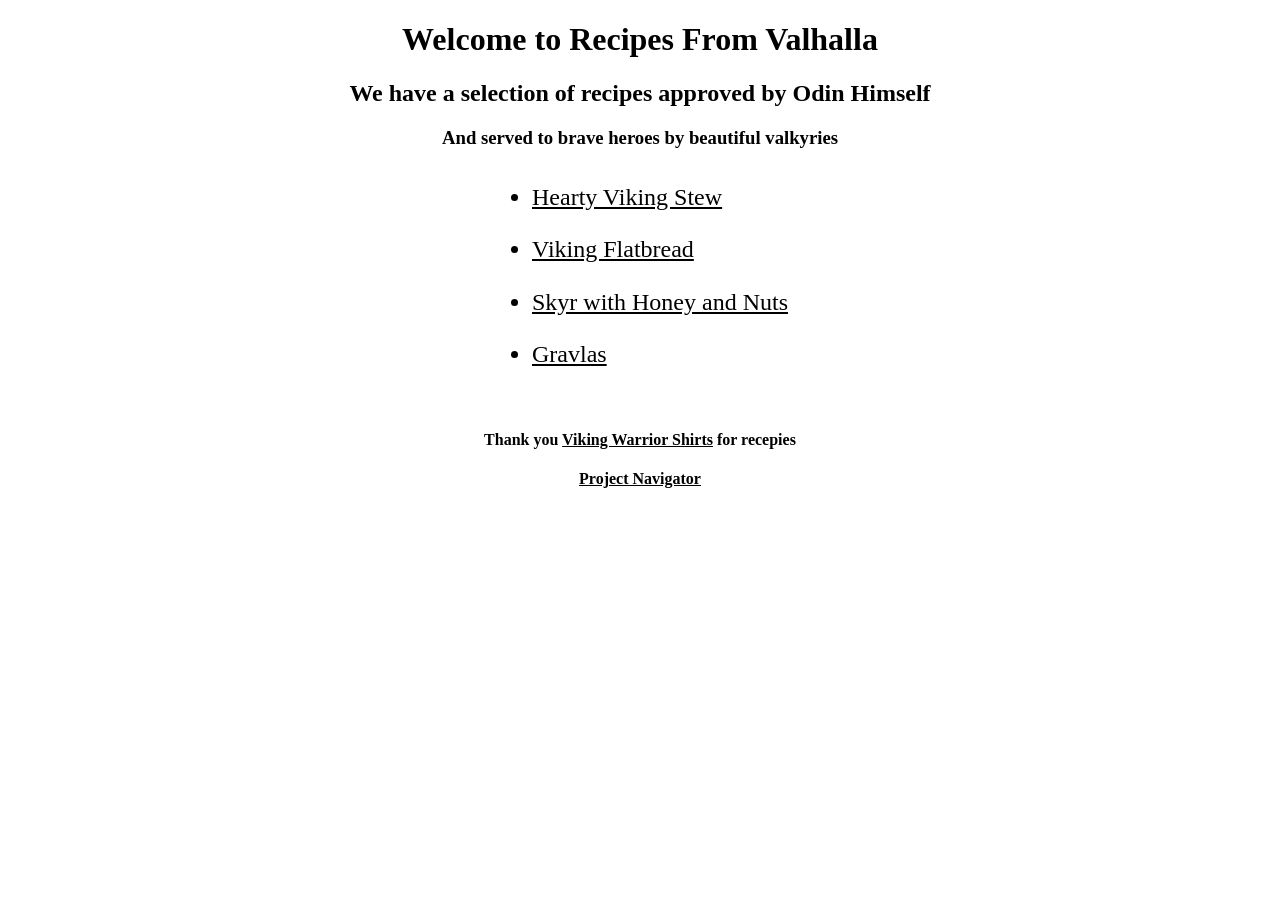
<file: 01-Project-RecipePage/index.html>
<!DOCTYPE html>
<html lang="en">
<head>
    <link rel="stylesheet" href="style.css">
    <meta charset="UTF-8">
    <link rel="icon" type="image/x-icon" href="Images/favicon.png">
    <meta name="viewport" content="width=device-width, initial-scale=1.0">
    <title>Recipes From Valhalla</title>
</head>
<body>

<h1 style="text-align: center;">Welcome to Recipes From Valhalla</h1>
    <h2 style="text-align: center;">We have a selection of recipes approved by Odin Himself</h2>
    <h3 style="text-align: center;">And served to brave heroes by beautiful valkyries</h3>

    <div class="containerCentered">
        <ul>
            <li style="font-size: 150%; padding-bottom: 10%;"><a href="Recipies/Stew.html">Hearty Viking Stew</a></li>
            <li style="font-size: 150%; padding-bottom: 10%;"><a href="Recipies/Flatbread.html">Viking Flatbread</a></li>
            <li style="font-size: 150%; padding-bottom: 10%;"><a href="Recipies/Skyr.html">Skyr with Honey and Nuts</a></li>
            <li style="font-size: 150%; padding-bottom: 10%;"><a href="Recipies/Gravlas.html">Gravlas</a></li>
        </ul>
    </div>
    <h4 style="text-align: center;">Thank you <a href="https://www.vikingwarriorshirts.com/blogs/news/10-delicious-authentic-viking-recipes" target="_blank">Viking Warrior Shirts</a> for recepies</h4>
    <h4 style="text-align: center;"><a href="../index.html">Project Navigator</a> </h4>
</body>
</html>
</file>
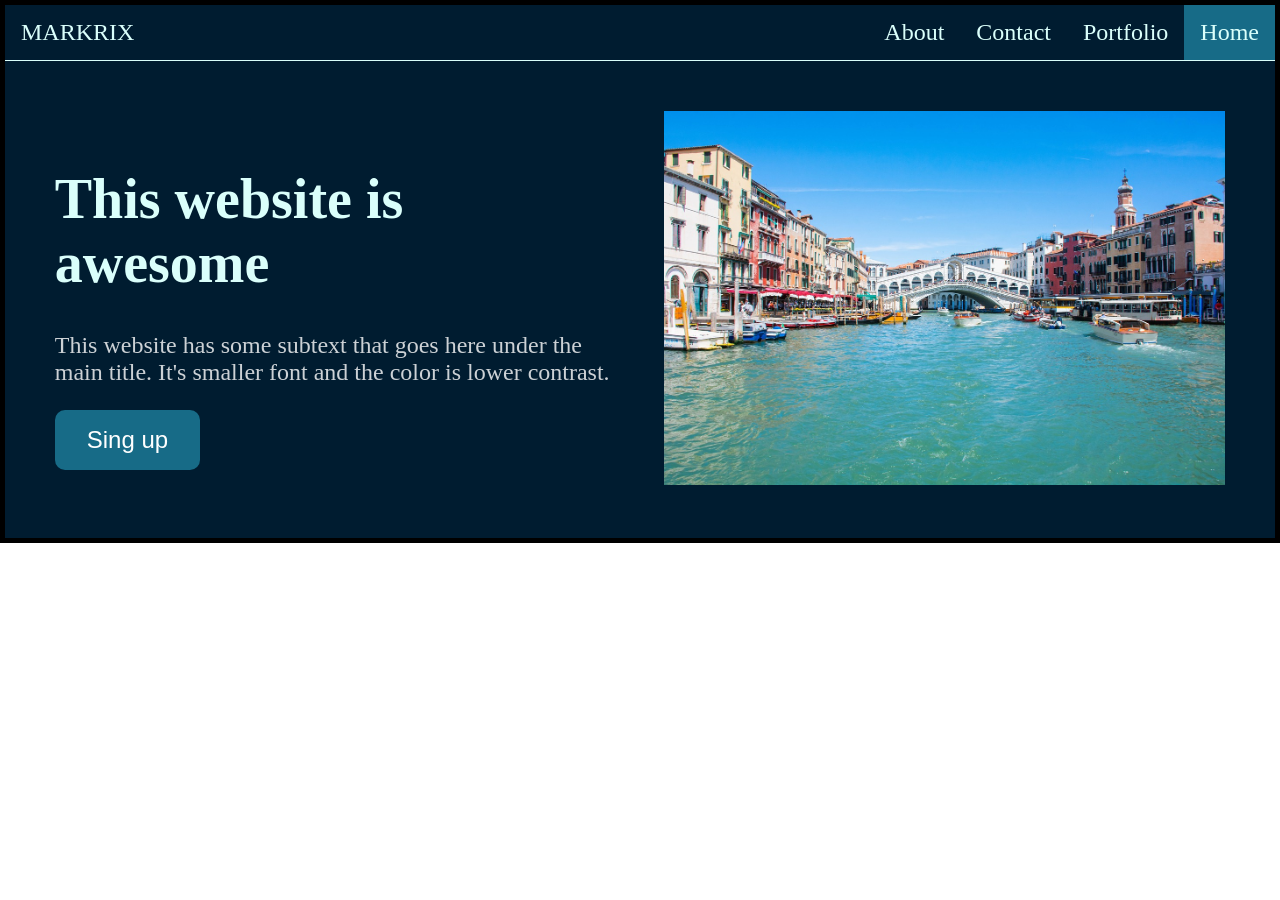
<file: 02(v2)-Project-LandingPage /index.html>
<!DOCTYPE html>
<html lang="en">
<head>
    <link rel="stylesheet" href="style.css">
    <link rel="icon" type="image/x-icon" href="images/logo.png">

    <meta charset="UTF-8">

    <meta name="viewport" content="width=device-width, initial-scale=1.0">

    <title>Landing Page</title>
</head>
<body>
    <nav style="border-bottom: 1px solid #DAFFFB;">
        <ul class="topnav">
            <li><a class="nav-logo" href="#home">MARKRIX</a></li>
            <li class="right"><a class="active" href="#home">Home</a></li>
            <li class="right"><a href="#portfolio">Portfolio</a></li>
            <li class="right"><a href="#contact">Contact</a></li>
            <li class="right"><a href="#about">About</a></li>
          </ul>
    </nav>

    <div class="flex-row-rev flex-columnHero">
        <div class="flex-column50">
            <h1 style="font-size: 350%; color: #DAFFFB;">This website is awesome</h1>
            <p style="font-size: 150%; color: rgba(255, 255, 255, 0.8);">This website has some subtext that goes here under the main title. It's smaller font and the color is lower contrast.</p>
            <button class="hero-button">Sing up</button>
        </div>
        <div class="flex-column50">
            <img src="images/content-image.jpg" alt="content-image" style="width: 100%; min-width: 50%;">
        </div>
    </div>

</body>
</html>
</file>
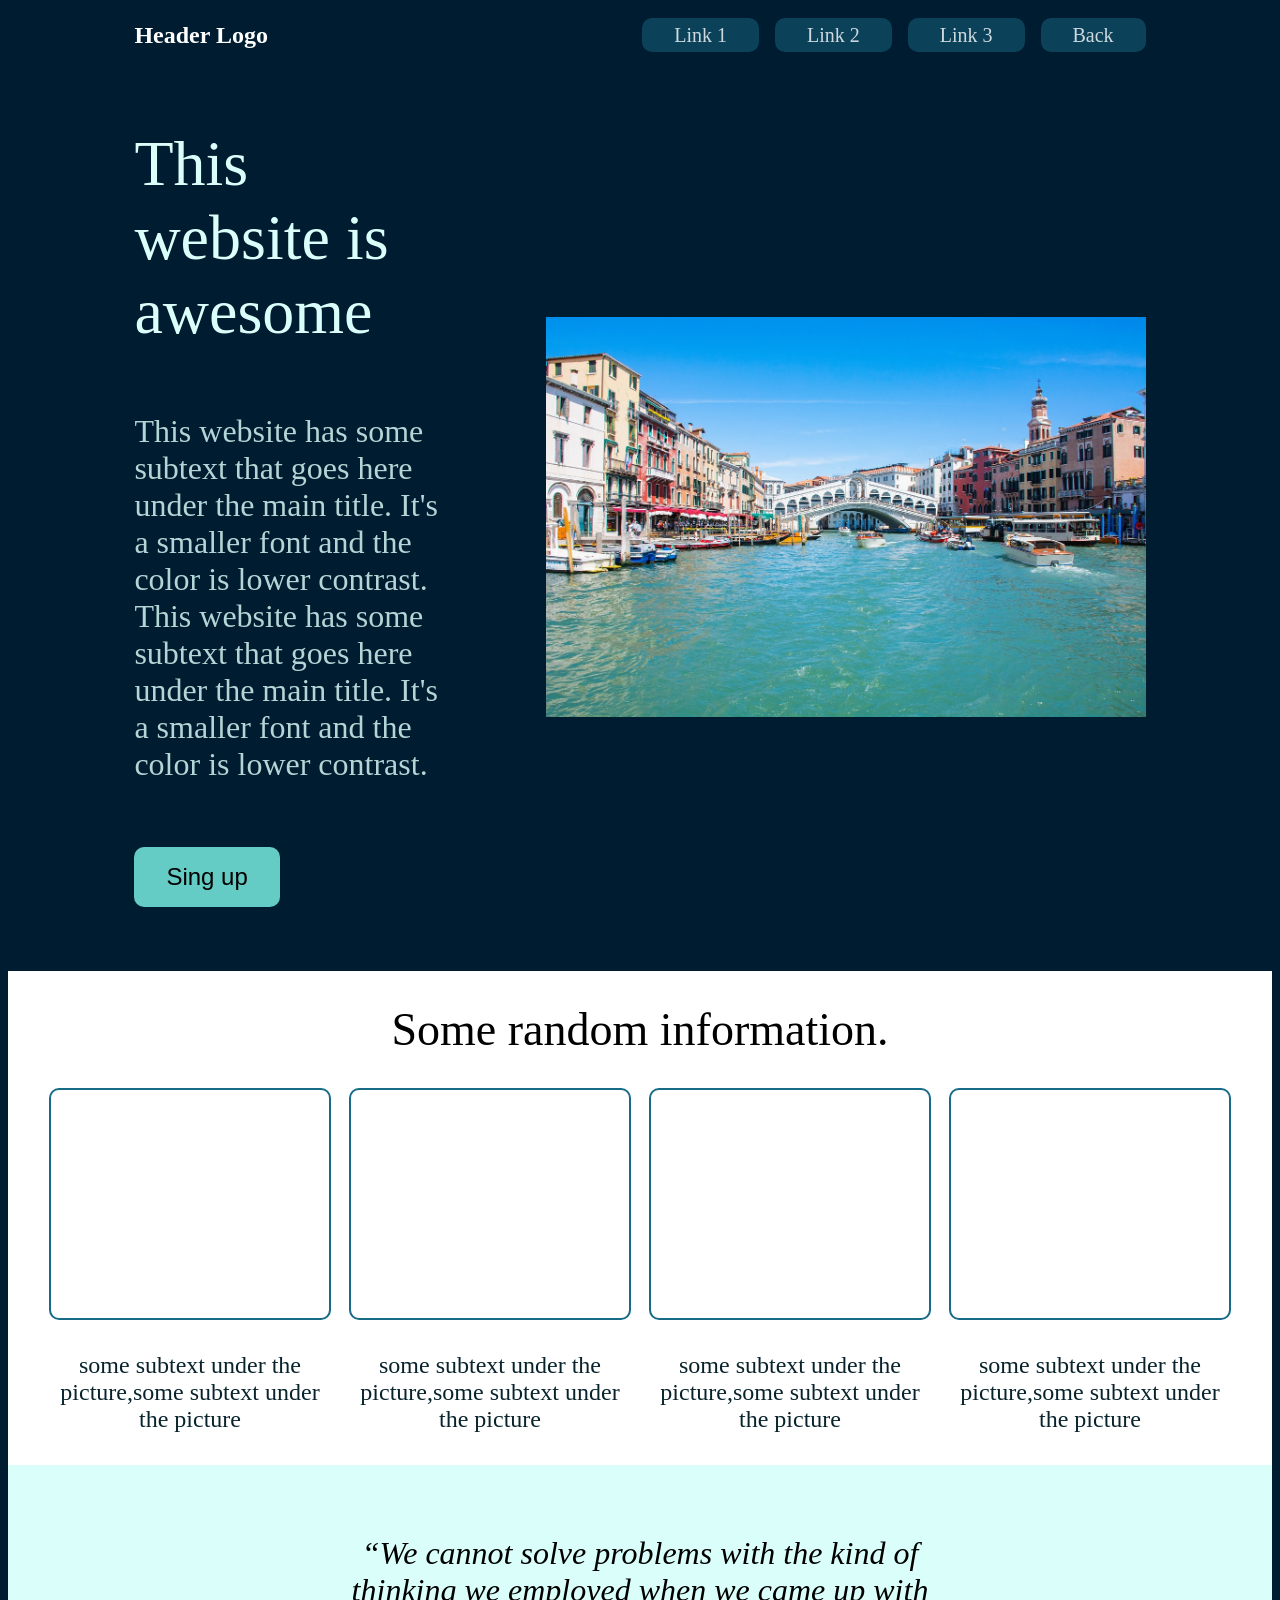
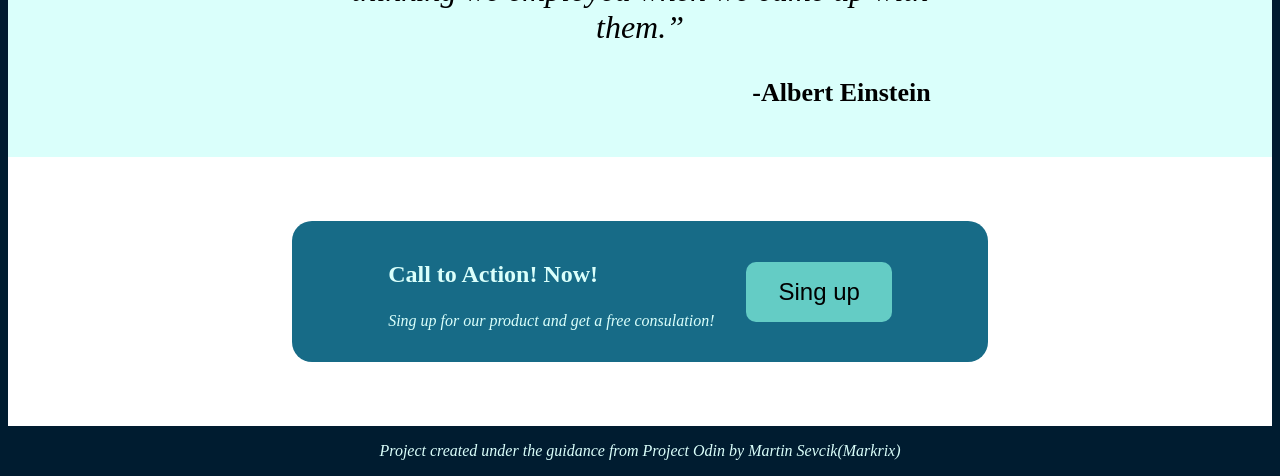
<file: 02-Project-LandingPage/index.html>
<!DOCTYPE html>
<html lang="en">
<head>
    <link rel="stylesheet" href="style.css">
    <link rel="icon" type="image/x-icon" href="images/logo.png">

    <meta charset="UTF-8">

    <meta name="viewport" content="width=device-width, initial-scale=1.0">
    <title>Landing Page</title>
</head>
<body>
    <div class="main-wrapper">
        <div class="main-nav">
            <div class="logo"><a hre="">Header Logo</a></div>
            <div class="links">
                <ul>
                    <li><a href="">Link 1</a></li>
                    <li><a href="">Link 2</a></li>
                    <li><a href="">Link 3</a></li>
                    <li><a href="../index.html">Back</a></li>
                </ul>
            </div>
        </div>
        <div class="main-content">
            <div class="content-items">
                <p class="contentHeader">This website is awesome</p>
                <p class="contentText">This website has some subtext that goes here under the main title. It's a smaller font and the color is lower contrast.
                    This website has some subtext that goes here under the main title. It's a smaller font and the color is lower contrast.
                </p>
                <button class="contentButton">Sing up</button>
            </div>
            <div class="content-image">
             <img src="images/content-image.jpg" alt="content-image">
            </div>
        </div>
        <div class="cards-content">

        <p class="info-header">Some random information.</p>
            
            <div class="info-main">

                <div class="card">
                    <div class="card-image"></div>
                    <p class="card-info">some subtext under the picture,some subtext under the picture</p>
                </div>
                <div class="card">
                    <div class="card-image"></div>
                    <p class="card-info">some subtext under the picture,some subtext under the picture</p>
                </div>
                <div class="card">
                    <div class="card-image"></div>
                    <p class="card-info">some subtext under the picture,some subtext under the picture</p>
                </div>
                <div class="card">
                    <div class="card-image"></div>
                    <p class="card-info">some subtext under the picture,some subtext under the picture</p>
                </div>

                </div>
            </div> 
        <div class="quote-wrap">
            <p class="quote-text">“We cannot solve problems with the kind of thinking we employed when we came up with them.”</p>
            <p class="quote-author">-Albert Einstein</p>
        </div>

        <div class="call-main">
        <div class="call-wrap">
            <div class="left-call">
                <p class="left-call-header">Call to Action! Now!</p>
                <p class="left-call-text">Sing up for our product and get a free consulation!</p>
            </div>
            <div class="right-call">
                <button class="right-call-button">Sing up</button>
            </div>
        </div>    
        </div>
        <div class="main-footer">
            <p class="footer-text">Project created under the guidance from Project Odin by Martin Sevcik(Markrix)</p>
        </div>

    </div>
</body>
</html>
</file>
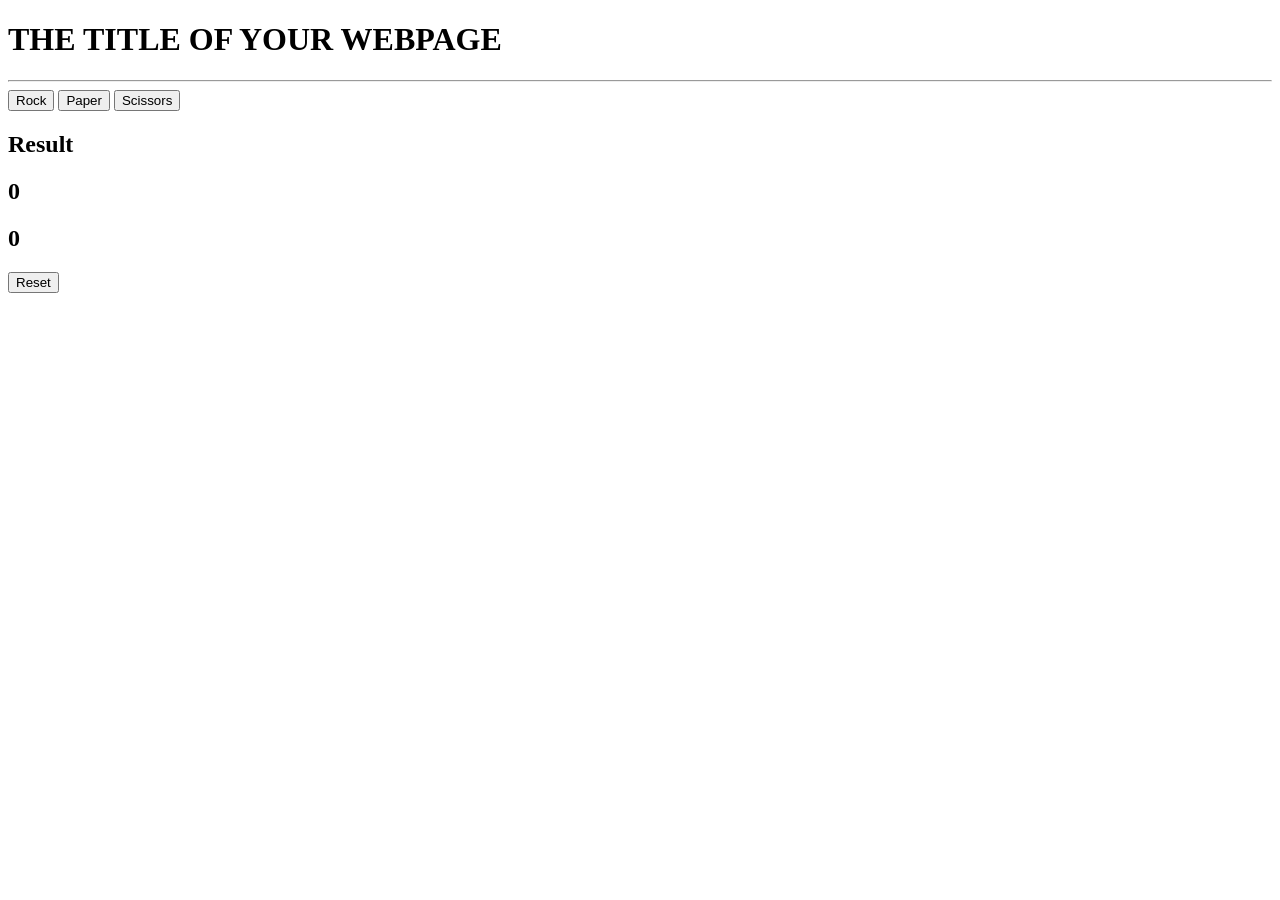
<file: 03-Project-RockPaperScissors/index.html>
<!DOCTYPE html>
<html lang="en">
<head>
    
    <meta charset="UTF-8">
    <meta name="viewport" content="width=device-width, initial-scale=1.0">
    <script src="script.js" defer></script>
    <title>Rock Paper Scissors</title>
</head>
<body>
    <h1>
        THE TITLE OF YOUR WEBPAGE
      </h1>

      <hr>

    <div id="choices">
        <button id="Rock">Rock</button>
        <button id="Paper">Paper</button>
        <button id="Scissors">Scissors</button>
    </div>

    <div>
        <h2 class="result">Result</h2>
    </div>

    <div id="score">
        <h2 class="userScore">0</h2>
        <h2 class="computerScore">0</h2>
    </div>

    <button id="reset">Reset</button>

    <script>

    </script>

</body>
</html>
</file>
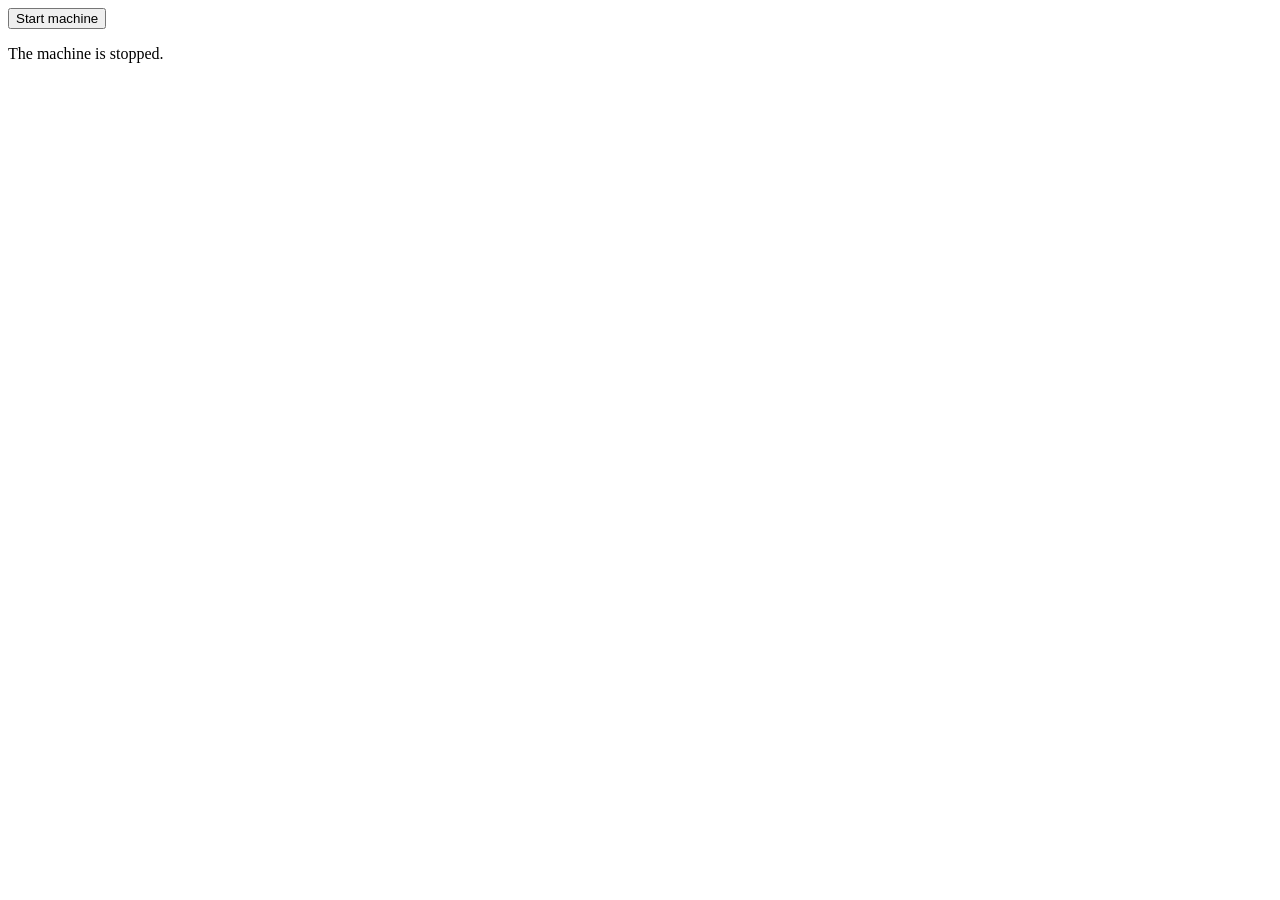
<file: JS-Fundamentals/index.html>
<!DOCTYPE html>
<html>
<head>
  <meta charset="UTF-8">
  <title>Page Title</title>
  <script src="javascript.js"></script>
</head>
<body>
  <button>Start machine</button>
  <p>The machine is stopped.</p>
</body>
</html>
</file>
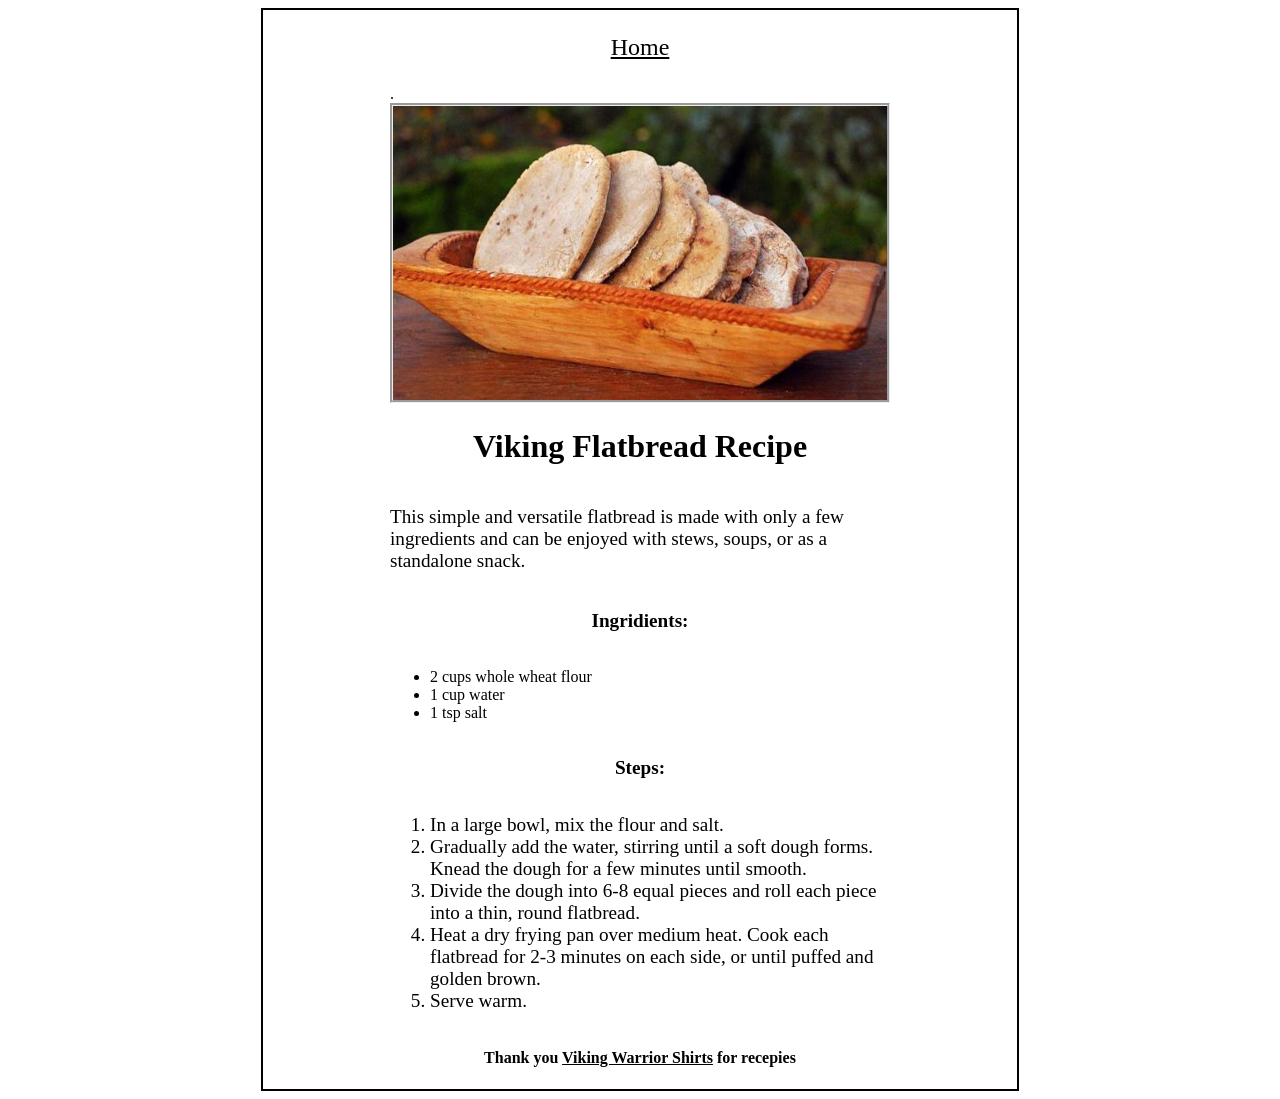
<file: 01-Project-RecipePage/Recipies/Flatbread.html>
<!DOCTYPE html>
<html lang="en">
<head>
    <link rel="stylesheet" href="../style.css">
    <meta charset="UTF-8">
    <link rel="icon" type="image/x-icon" href="Images/favicon.png">
    <meta name="viewport" content="width=device-width, initial-scale=1.0">
    <title>Flatbread</title>
</head>
<body>
<div class="flexbox-container-vr">

    <p style="font-size: 150%; text-align: center;"><a href="../index.html">Home</a></p>.
    
    <div class="flexbox-centered flexbox-item1">
        <img src="recipeImages/flatbread.jpg" alt="flatbreadImage" style="width: 500px; height: 300px; border-style: groove;">
    </div>

    <h1 style="text-align: center;">Viking Flatbread Recipe</h1>

    <div class="flexbox-centered flexbox-item1">   
        <p>This simple and versatile flatbread is made with only a few ingredients and can be enjoyed with stews, soups, or as a standalone snack.</p>
    </div>
    
    <p style="text-align: center;"><strong>Ingridients:</strong></p>

    <div class="flexbox-centered flexbox-item1">
        <ul>
            <li>2 cups whole wheat flour</li>
            <li>1 cup water</li>
            <li>1 tsp salt</li>
        </ul>
    </div>
    
    <p style="text-align: center;"><strong>Steps:</strong></p>
    
    <div class="flexbox-centered flexbox-item1">
        <ol>
            <li style="font-size: 120%;">In a large bowl, mix the flour and salt.</li>
            <li style="font-size: 120%;">Gradually add the water, stirring until a soft dough forms. Knead the dough for a few minutes until smooth.</li>
            <li style="font-size: 120%;">Divide the dough into 6-8 equal pieces and roll each piece into a thin, round flatbread.</li>
            <li style="font-size: 120%;">Heat a dry frying pan over medium heat. Cook each flatbread for 2-3 minutes on each side, or until puffed and golden brown.</li>
            <li style="font-size: 120%;">Serve warm.</li>
        </ol>
    </div>

    <h4 style="text-align: center;">Thank you <a href="https://www.vikingwarriorshirts.com/blogs/news/10-delicious-authentic-viking-recipes" target="_blank">Viking Warrior Shirts</a> for recepies</h4>
</div>

</body>
</html>
</file>
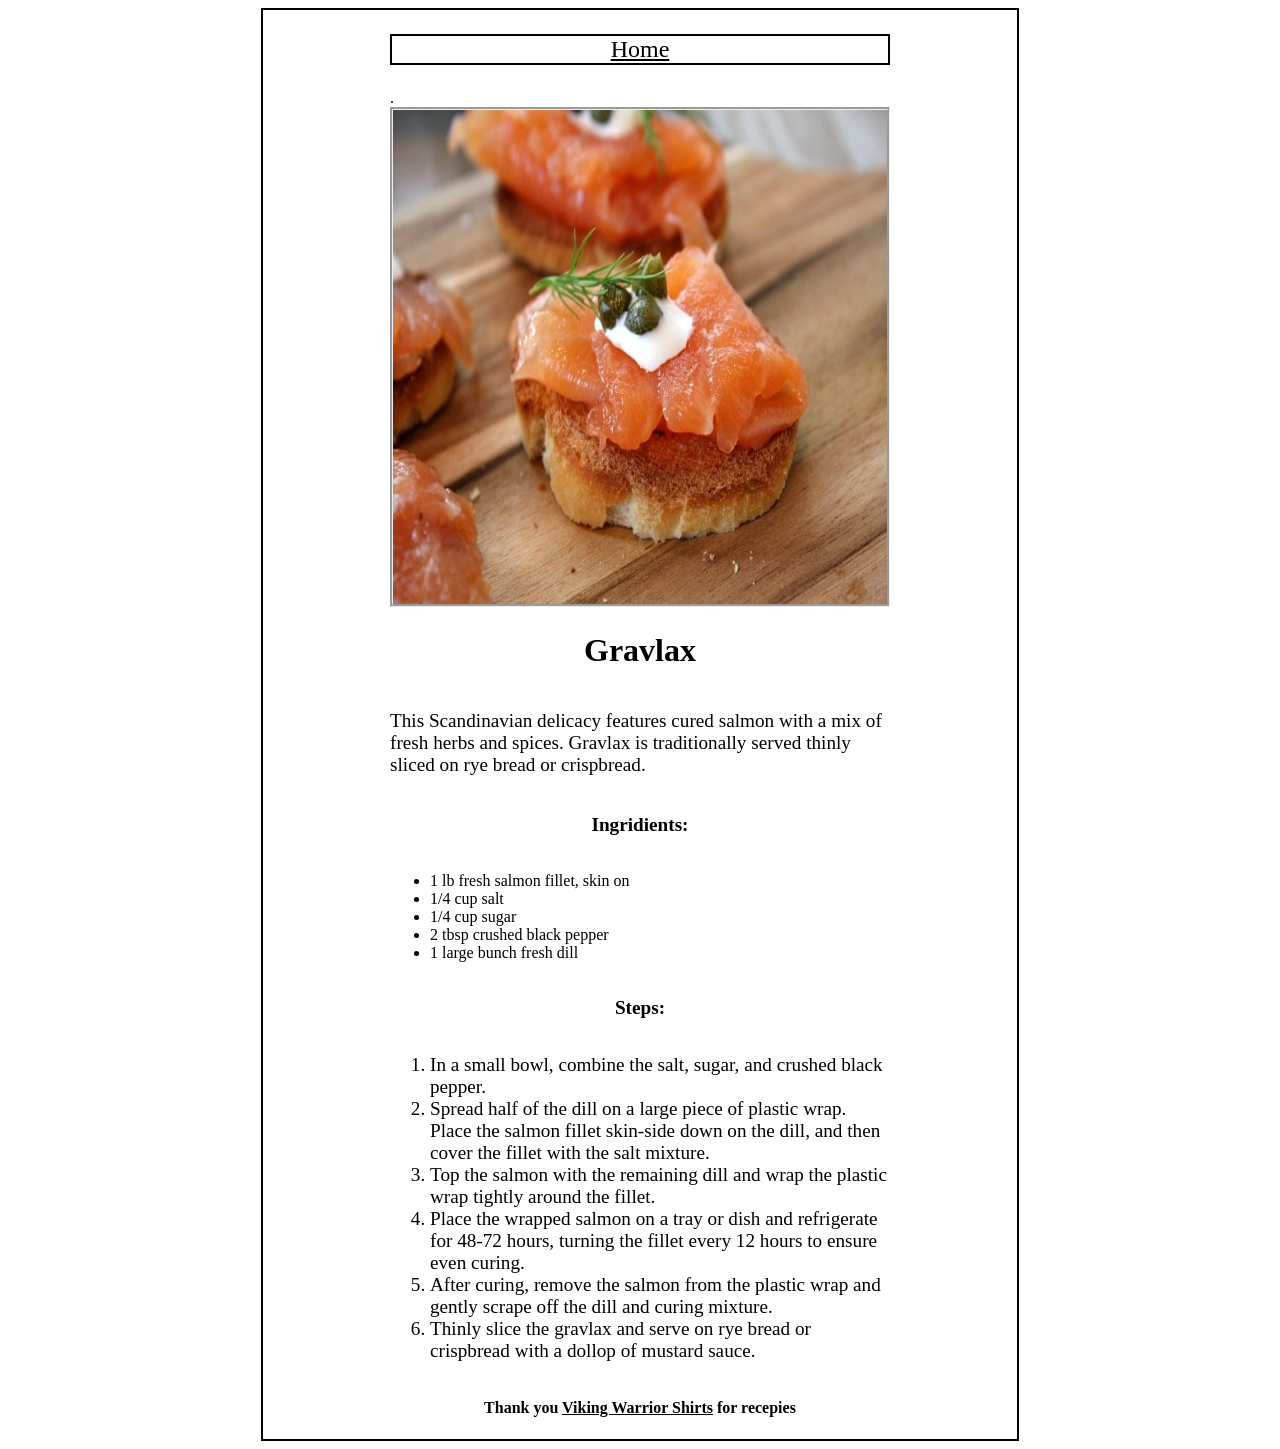
<file: 01-Project-RecipePage/Recipies/Gravlas.html>
<!DOCTYPE html>
<html lang="en">
<head>
    <link rel="stylesheet" href="../style.css">
    <meta charset="UTF-8">
    <link rel="icon" type="image/x-icon" href="Images/favicon.png">
    <meta name="viewport" content="width=device-width, initial-scale=1.0">
    <title>Gravlax</title>
</head>
<body>
    

<div class="flexbox-container-vr">
    <p style="font-size: 150%; text-align: center; border: 2px solid black; padding-left: 50;"><a href="../index.html">Home</a></p>.
    

        <div class="flexbox-centered flexbox-item1">
            <img src="recipeImages/Gravlax.jpg" alt="skyrImage" style="width: 500px; height: 500px; border-style: groove;">
        </div>
    
        <h1 style="text-align: center;">Gravlax</h1>
        
        <div class="flexbox-centered flexbox-item1">      
            <p>This Scandinavian delicacy features cured salmon with a mix of fresh herbs and spices. Gravlax is traditionally served thinly sliced on rye bread or crispbread.</p>
        </div>
    
        <p style="text-align: center;"><strong>Ingridients:</strong></p>
    
        <div class="flexbox-centered flexbox-item1">
    
            <ul>
                <li>1 lb fresh salmon fillet, skin on</li>
                <li>1/4 cup salt</li>
                <li>1/4 cup sugar</li>
                <li>2 tbsp crushed black pepper</li>
                <li>1 large bunch fresh dill</li>
            </ul>
        </div>

        <p style="text-align: center;"><strong>Steps:</strong></p>
    
        <div class="flexbox-centered flexbox-item1">
    
            <ol>
                <li style="font-size: 120%;">In a small bowl, combine the salt, sugar, and crushed black pepper.</li>
                <li style="font-size: 120%;">Spread half of the dill on a large piece of plastic wrap. Place the salmon fillet skin-side down on the dill, and then cover the fillet with the salt mixture.</li>
                <li style="font-size: 120%;">Top the salmon with the remaining dill and wrap the plastic wrap tightly around the fillet.</li>
                <li style="font-size: 120%;">Place the wrapped salmon on a tray or dish and refrigerate for 48-72 hours, turning the fillet every 12 hours to ensure even curing.</li>
                <li style="font-size: 120%;">After curing, remove the salmon from the plastic wrap and gently scrape off the dill and curing mixture.</li>
                <li style="font-size: 120%;">Thinly slice the gravlax and serve on rye bread or crispbread with a dollop of mustard sauce.</li>
            </ol>
        </div>

        <h4 style="text-align: center;">Thank you <a href="https://www.vikingwarriorshirts.com/blogs/news/10-delicious-authentic-viking-recipes" target="_blank">Viking Warrior Shirts</a> for recepies</h4>

</div>

</body>
</html>
</file>
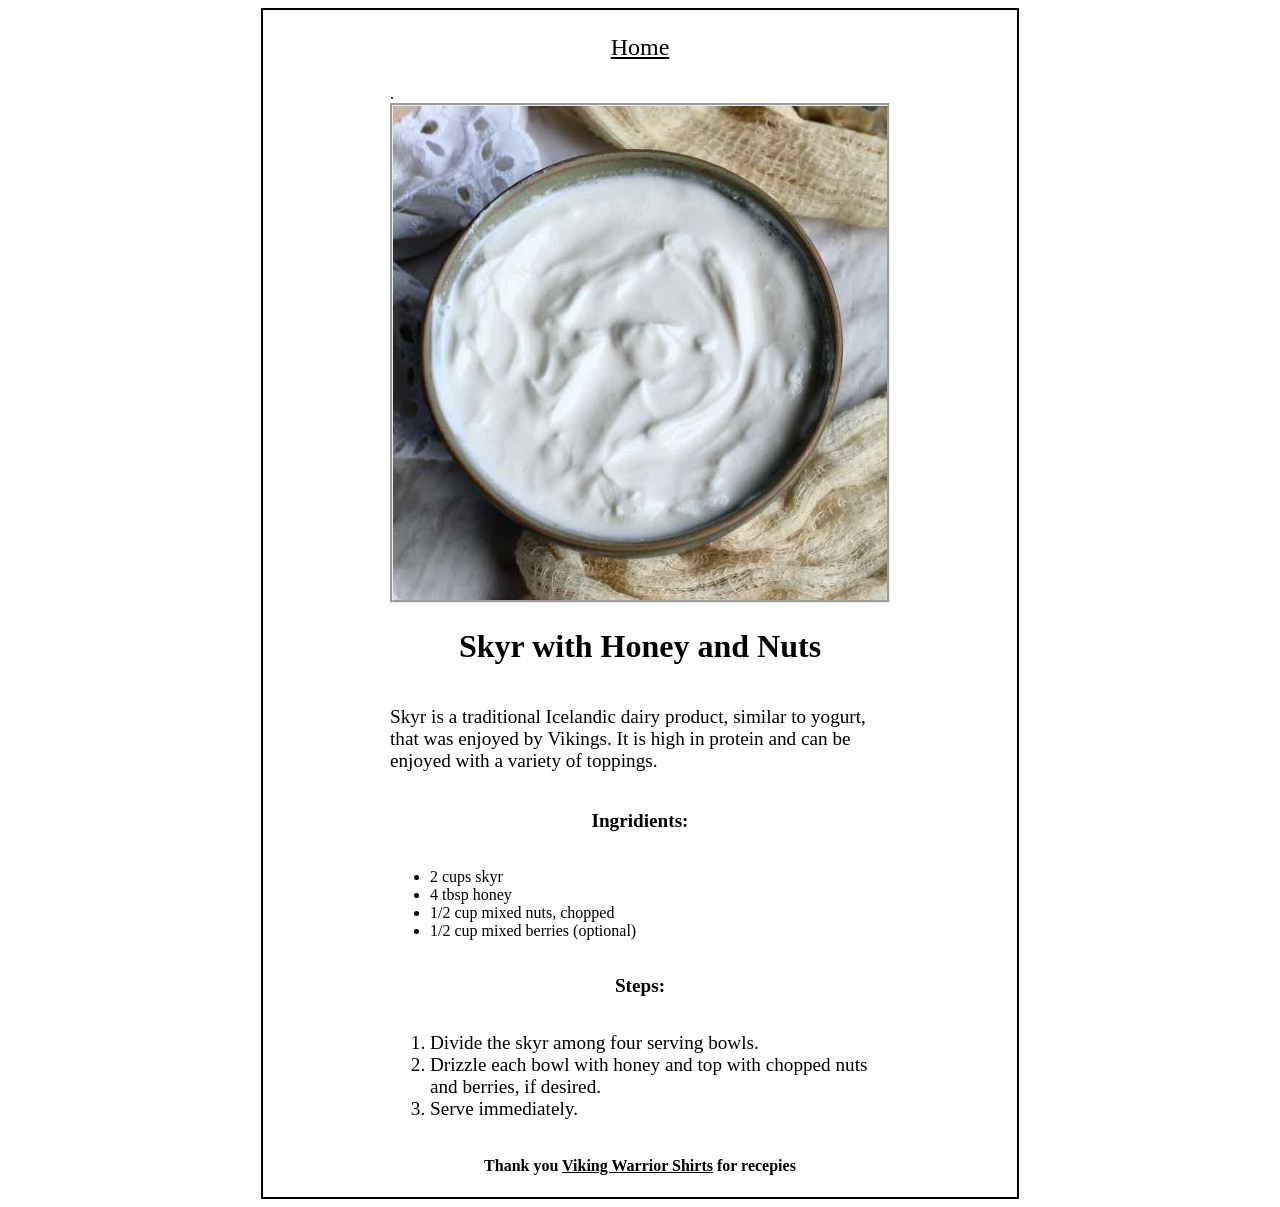
<file: 01-Project-RecipePage/Recipies/Skyr.html>
<!DOCTYPE html>
<html lang="en">
<head>
    <link rel="stylesheet" href="../style.css">
    <meta charset="UTF-8">
    <link rel="icon" type="image/x-icon" href="Images/favicon.png">
    <meta name="viewport" content="width=device-width, initial-scale=1.0">
    <title>Skyr</title>
</head>
<body>
<div class="flexbox-container-vr">

    <p style="font-size: 150%; text-align: center;"><a href="../index.html">Home</a></p>.
    
    <div class="flexbox-centered flexbox-item1">
        <img src="recipeImages/skyr.jpeg" alt="skyrImage" style="width: 500px; height: 500px; border-style: groove;">
    </div>
    
    <h1 style="text-align: center;">Skyr with Honey and Nuts</h1>

    <div class="flexbox-centered flexbox-item1"> 
        <p>Skyr is a traditional Icelandic dairy product, similar to yogurt, that was enjoyed by Vikings. It is high in protein and can be enjoyed with a variety of toppings.</p>
    </div>
    
    <p style="text-align: center;"><strong>Ingridients:</strong></p>

    <div class="flexbox-centered flexbox-item1">
        <ul>
            <li>2 cups skyr</li>
            <li>4 tbsp honey</li>
            <li>1/2 cup mixed nuts, chopped</li>
            <li>1/2 cup mixed berries (optional)</li>
        </ul>
    </div>

    <p style="text-align: center;"><strong>Steps:</strong></p>

    <div class="flexbox-centered flexbox-item1">
        <ol>
            <li style="font-size: 120%;">Divide the skyr among four serving bowls.</li>
            <li style="font-size: 120%;">Drizzle each bowl with honey and top with chopped nuts and berries, if desired.</li>
            <li style="font-size: 120%;">Serve immediately.</li>
        </ol>
    </div>

    <h4 style="text-align: center;">Thank you <a href="https://www.vikingwarriorshirts.com/blogs/news/10-delicious-authentic-viking-recipes" target="_blank">Viking Warrior Shirts</a> for recepies</h4>
</div>

</body>
</html>
</file>
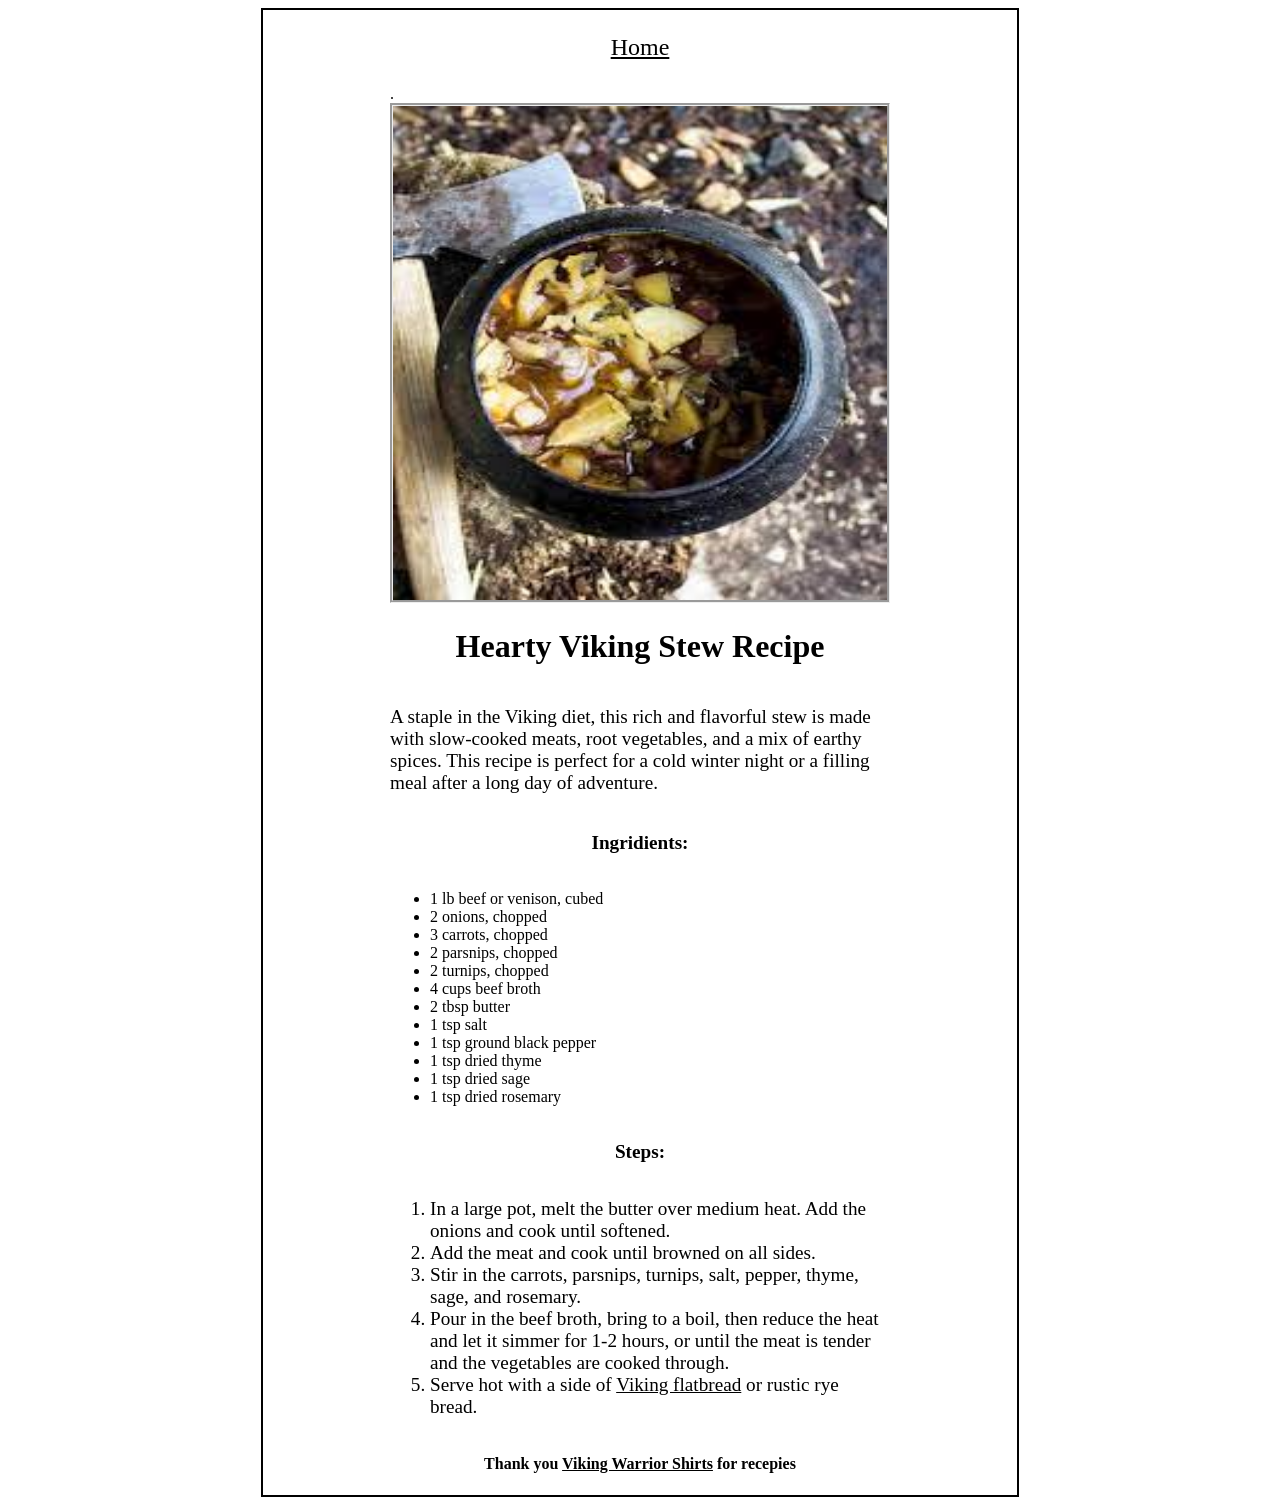
<file: 01-Project-RecipePage/Recipies/Stew.html>
<!DOCTYPE html>
<html lang="en">
<head>
    <link rel="stylesheet" href="../style.css">
    <meta charset="UTF-8">
    <link rel="icon" type="image/x-icon" href="Images/favicon.png">
    <meta name="viewport" content="width=device-width, initial-scale=1.0">
    <title>Hearty Viking Stew</title>
</head>
<body>
<div class="flexbox-container-vr">

    <p style="font-size: 150%; text-align: center;"><a href="../index.html">Home</a></p>.

    <div class="flexbox-centered flexbox-item1">
        <img src="recipeImages/Stew.jpeg" alt="StewImage" style="width: 500px; height: 500px; border-style: groove;">

    </div>
    <h1 style="text-align: center;">Hearty Viking Stew Recipe</h1>

    <div class="flexbox-centered flexbox-item1">     

        <p>A staple in the Viking diet, this rich and flavorful stew is made with slow-cooked meats, root vegetables, and a mix of earthy spices.
        This recipe is perfect for a cold winter night or a filling meal after a long day of adventure.</p>

    </div>
    
    <p style="text-align: center;"><strong>Ingridients:</strong></p>

    <div class="flexbox-centered flexbox-item1">
        <ul>
            <li>1 lb beef or venison, cubed</li>
            <li>2 onions, chopped</li>
            <li>3 carrots, chopped</li>
            <li>2 parsnips, chopped</li>
            <li>2 turnips, chopped</li>
            <li>4 cups beef broth</li>
            <li>2 tbsp butter</li>
            <li>1 tsp salt</li>
            <li>1 tsp ground black pepper</li>
            <li>1 tsp dried thyme</li>
            <li>1 tsp dried sage</li>
            <li>1 tsp dried rosemary</li>
    </ul>
    </div>
        <p style="text-align: center;"><strong>Steps:</strong></p>
    <div class="flexbox-centered flexbox-item1">
        <ol>
            <li style="font-size: 120%;">In a large pot, melt the butter over medium heat. Add the onions and cook until softened.</li>
            <li style="font-size: 120%;">Add the meat and cook until browned on all sides.</li>
            <li style="font-size: 120%;">Stir in the carrots, parsnips, turnips, salt, pepper, thyme, sage, and rosemary.</li>
            <li style="font-size: 120%;">Pour in the beef broth, bring to a boil, then reduce the heat and let it simmer for 1-2 hours, or until the meat is tender and the vegetables are cooked through.</li>
            <li style="font-size: 120%;">Serve hot with a side of <a href="../Recipies/Flatbread.html">Viking flatbread</a> or rustic rye bread.</li>
        </ol>
    </div>
    <h4 style="text-align: center;">Thank you <a href="https://www.vikingwarriorshirts.com/blogs/news/10-delicious-authentic-viking-recipes" target="_blank">Viking Warrior Shirts</a> for recepies</h4>
</div>

   

</body>
</html>
</file>
<file: 01-Project-RecipePage/style.css>
body{
}

.flexbox-container-vr{

    display: flex;
    flex-wrap: wrap;
    flex-direction: column;
    align-content: center;
    border: 2px solid black;
    margin-left: 20%;
    margin-right: 20%;

}

.flexbox-container-hr{
    display: flex;
    flex-direction: row;
}

.flexbox-centered{
    width: 100px;
    flex-shrink: 0;
}

.flexbox-item1{
    width: 500px;
    flex-shrink: 0;
}

.containerCentered{
    display: flex;
    justify-content: center;
}

a:visited{
    color:red;
}

a{
    color:black;
}

p{
    font-size: 120%;
}

*{
    /*border: 2px solid red;*/
    box-sizing: border-box;
}

li{
    /*border: 2px solid blue;*/
    /*display: inline-block;*/
}
</file>
<file: 02(v2)-Project-LandingPage /style.css>
/*Color Palette
001C30
176B87
64CCC5
DAFFFB*/
@media screen and (max-width: 800px) {
  .column {
    flex: 50%;
    max-width: 50%;
  }
}

@media screen and (max-width: 600px) {
  .column {
    flex: 100%;
    max-width: 100%;
  }
}

*{
  box-sizing: border-box;
}
body{
    margin: 0;
    border: 5px solid black;
}
ul.topnav {
    list-style-type: none;
    margin: 0;
    padding: 0;
    overflow: hidden;
    background-color: #001C30;
    font-size: 150%;
  }
  ul.topnav li {float: left;} 
  ul.topnav li a {
    display: block;
    color: #DAFFFB;
    text-align: center;
    padding: 14px 16px;
    text-decoration: none;
  }
  ul.topnav li a:hover:not(.active) {background-color: #176B87;}
  ul.topnav li a.active {background-color: #176B87;}
  ul.topnav li.right {float: right;} 

  @media screen and (max-width: 600px) {
    ul.topnav li.right, 
    ul.topnav li {float: none;}
  }

.flex-row-rev{
  display: flex;
  flex-wrap: wrap;
  flex-direction: row;
  background-color: #001C30;
  padding: 2%;
}
.flex-column50 {
  flex-direction: column;
  flex: 50%;
  max-width: 50%;
  background-color: #001C30;
  padding: 2%;
}
.flex-columnHero{
  justify-content: left;
  align-items: center;
}
@media screen and (max-width: 600px) {
  .flex-column50 {
    flex: 100%;
    max-width: 100%;
  }
  .flex-columnHero{
    justify-content: center;
    align-items: center;
    text-align: center;
  }
}
.hero-button{
  border: 0;
  font-size: 24px;
  text-align: center;
  padding: 16px 32px;
  border-radius: 10px;
  background-color: #176B87;
  color: white;
  
}
</file>
<file: 02-Project-LandingPage/style.css>
/*Color Palette
001C30
176B87
64CCC5
DAFFFB*/

html{
    background-color: #001C30;
    height: 100vh;
}
.main-wrapper{
    display: flex;
    flex-direction: column;
}
.main-sections{
    background-color: #dafffbd0;
    display: flex;
    padding: 16px;
    flex-wrap: wrap;
    justify-content: space-between;
    align-items: center;
}
.main-nav{
    display: flex;
    justify-content: space-between;
    align-items: center;
    margin: 0;
    padding: 0px 32px 0px 32px;
    background-color: #001C30;
    padding: 0px 10%;}
    
.logo{
    font-size: 24px;
    font-weight: bold;
    color: white;}
.main-nav ul{
    display: flex;
    list-style-type: none;
    gap: 16px;
}
.links{
    display: flex;
    flex-direction: row;
    justify-content: center;
    align-items: center;
}
.main-nav ul a{
    color: rgba(255, 255, 255, 0.8);
    background-color: #176b877b;
    text-decoration: none;
    padding:6px 32px;
    border-radius: 10px;
    font-size: 20px;
}
.main-content{
    display: flex;
    flex-direction: row;
    row-gap: 16px;
    color: white;
    padding: 0px 32px 0px 32px;
    justify-content: space-evenly;
    align-items: center;
    align-content: center;
    padding: 32px 10%;
}
.content-image{
display: flex;
align-items: center;
justify-content: center;
}
.content-image img{
    min-width: 600px;
    min-height: 400px;
    max-width: 500px;
    max-height: 300px;
    
}
.content-items{
    display: flex;
    flex-direction: column;
    align-items: flex-start;
    gap: 64px;
    padding:32px 90px 32px 0px;
}
.contentHeader{
    font-size: 64px;
    padding: 0;
    margin: 0;
    color: #DAFFFB;
}
.contentText{
    font-size: 32px;
    color: #dafffbd0;
    padding: 0;
    margin: 0;
}
.contentButton{

    display: flex;
    border: 0;
    font-size: 24px;
    text-align: center;
    padding: 16px 32px;
    border-radius: 10px;
    background-color: #64CCC5;
    
}
.cards-content{
    display: flex;
    flex-direction: column;
    justify-content: flex-start;
    align-items: center;
    background-color: white;
}
.info-main{
    display: flex;
    flex-direction: row;
    justify-content: center;
    align-items: center;
    flex-wrap: wrap;
}
.info-header{
    padding: 0;
    margin: 32px 0px 32px 0px ;
    font-size: 46px;
    text-align: center;
}
.card{
    display: flex;
    flex-direction: column;
    justify-content: center;
    align-items: center;
    max-width: 300px;
}
.card-image{
    border: 2px solid rgb(23, 107, 135);
    padding: 64px;
    border-radius: 10px;
    min-width: 150px;
    min-height: 100px;
}
.card-info{
    text-align: center;
    padding: 32px 16px 32px 16px;
    margin: 0;
    color: rgb(8, 35, 44);
    font-size: 24px;
}

.quote-wrap{
    display: flex;
    flex-direction: column;
    background-color: #DAFFFB;
    padding: 2% 0%;
}
.quote-text{
    font-size: 32px;
    text-align: center;
    padding: 1% 25% 0px 25%;
    font-style: italic;
}
.quote-author{
    font-size: 26px;
    text-align: right;
    padding: 0px 27% 0px 30%;
    margin: 0px 0px 24px 0px;
    font-weight: bold;
}
.call-main{
    background-color: white;
    padding: 64px;
    display: flex;
    flex-direction: row;
    justify-content: center;
    align-items: center;
}
.call-wrap{
    background-color: #176B87;
    padding: 16px 96px;
    display: flex;
    flex-direction: row;
    gap: 32px;
    align-items: center;
    border-radius: 20px;
}
.left-call-header{
    color: #DAFFFB;
    font-weight: bold;
    font-size: 24px;

}
.left-call-text{
    color: #DAFFFB;
    font-style: italic;
}
.right-call-button{
    display: flex;
    border: 0;
    font-size: 24px;
    text-align: center;
    padding: 16px 32px;
    border-radius: 10px;
    background-color: #64CCC5;
}
.main-footer{
    display: flex;
    flex-direction: column;
    align-items: center;
    justify-content: center;
}
.footer-text{
    color: #DAFFFB;
    font-style: italic;
}
</file>
